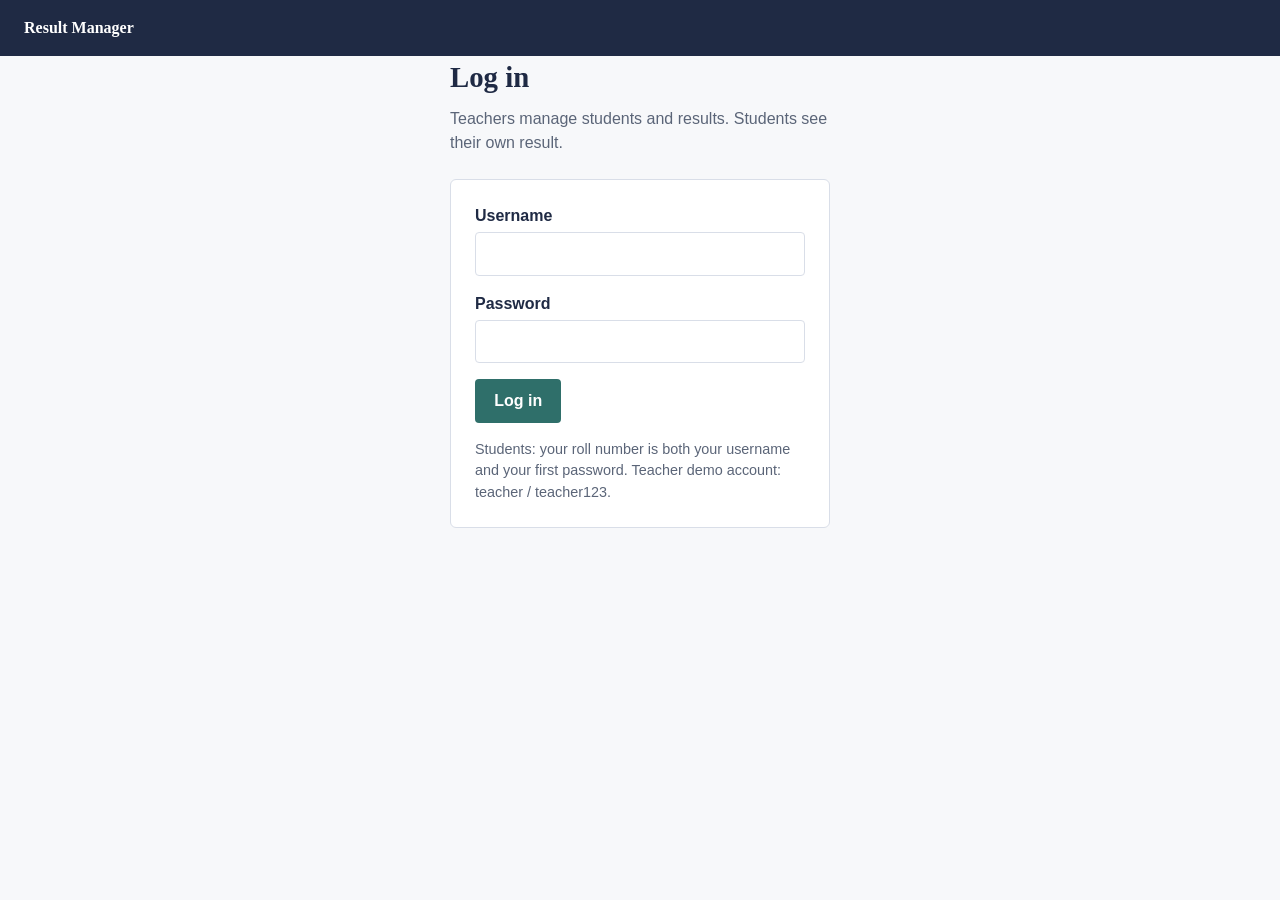
<file: frontend/index.html>
<!DOCTYPE html>
<html lang="en">
<head>
<meta charset="UTF-8">
<meta name="viewport" content="width=device-width, initial-scale=1">
<title>Add student - Result Manager</title>
<link rel="stylesheet" href="css/style.css">
</head>
<body>
<nav>
  <span class="brand">Result Manager</span>
  <a href="index.html" class="active">Add student</a>
  <a href="search.html">Find result</a>
  <a href="dashboard.html">Class summary</a>
</nav>
<main>
  <h1>Add a student</h1>
  <p class="lead">Enter the student's details and marks. Grade and percentage are calculated automatically.</p>
  <form id="student-form" class="card">
    <div class="row">
      <div><label for="rollNo">Roll number</label><input id="rollNo" name="rollNo" required></div>
      <div><label for="name">Full name</label><input id="name" name="name" required></div>
      <div><label for="className">Class</label><input id="className" name="className" placeholder="e.g. 10A" required></div>
    </div>
    <h2>Subjects</h2>
    <div id="subjects">
      <div class="subject-row">
        <input name="subjectName" placeholder="Subject" aria-label="Subject name" required>
        <input name="marksObtained" type="number" min="0" step="any" placeholder="Marks" aria-label="Marks obtained" required>
        <input name="maxMarks" type="number" min="1" step="any" value="100" aria-label="Maximum marks" required>
      </div>
    </div>
    <div class="actions">
      <button type="button" id="add-subject" class="secondary">Add subject</button>
      <button type="submit">Save student</button>
    </div>
    <p id="message" class="message" role="status"></p>
  </form>
</main>
<script src="js/app.js"></script>
</body>
</html>
</file>
<file: frontend/css/style.css>
:root {
  --ink: #1f2a44;
  --muted: #5b6578;
  --paper: #f7f8fa;
  --card: #ffffff;
  --line: #d9dee8;
  --accent: #2f6f6a;
  --accent-dark: #25595a;
  --pass: #1f7a4d;
  --fail: #b3402f;
}
* { box-sizing: border-box; }
body {
  margin: 0; background: var(--paper); color: var(--ink);
  font: 16px/1.5 -apple-system, "Segoe UI", Helvetica, Arial, sans-serif;
}
h1, h2 { font-family: Georgia, "Times New Roman", serif; font-weight: 700; margin: 0 0 .5rem; }
h1 { font-size: 1.8rem; }
h2 { font-size: 1.25rem; }
nav { background: var(--ink); padding: 0 1.5rem; display: flex; gap: 1.5rem; align-items: center; }
nav .brand { color: #fff; font-family: Georgia, serif; font-weight: 700; padding: 1rem 0; margin-right: auto; }
nav a { color: #c9d1e3; text-decoration: none; padding: 1rem 0; border-bottom: 3px solid transparent; }
nav a:hover { color: #fff; }
nav a.active { color: #fff; border-bottom-color: var(--accent); }
main { max-width: 860px; margin: 2rem auto; padding: 0 1.25rem; }
.lead { color: var(--muted); margin: 0 0 1.5rem; }
.card { background: var(--card); border: 1px solid var(--line); border-radius: 6px; padding: 1.5rem; margin-bottom: 1.5rem; }
label { display: block; font-weight: 600; margin-bottom: .25rem; }
input, select {
  width: 100%; padding: .55rem .7rem; border: 1px solid var(--line); border-radius: 4px;
  font: inherit; color: var(--ink); background: #fff;
}
input:focus-visible, select:focus-visible, button:focus-visible, a:focus-visible { outline: 3px solid #8fc4bf; outline-offset: 1px; }
.row { display: grid; gap: 1rem; grid-template-columns: repeat(3, 1fr); margin-bottom: 1rem; }
.subject-row { display: grid; gap: .75rem; grid-template-columns: 2fr 1fr 1fr; margin-bottom: .75rem; }
.search-row { display: grid; gap: 1rem; grid-template-columns: 1fr 2fr auto; align-items: end; }
button {
  font: inherit; font-weight: 600; padding: .6rem 1.2rem; border: 0; border-radius: 4px;
  background: var(--accent); color: #fff; cursor: pointer;
}
button:hover { background: var(--accent-dark); }
button.secondary { background: transparent; color: var(--accent); border: 1px solid var(--accent); }
button.secondary:hover { background: #eaf3f2; }
.actions { display: flex; gap: .75rem; margin-top: 1rem; }
.message { margin: 1rem 0 0; padding: .7rem 1rem; border-radius: 4px; display: none; }
.message.show { display: block; }
.message.ok { background: #e6f4ec; color: var(--pass); }
.message.error { background: #fbeae7; color: var(--fail); }
table { width: 100%; border-collapse: collapse; }
th, td { text-align: left; padding: .6rem .7rem; border-bottom: 1px solid var(--line); }
th { font-size: .9rem; color: var(--muted); font-weight: 600; }
.stats { display: grid; gap: 1rem; grid-template-columns: repeat(4, 1fr); margin-bottom: 1.5rem; }
.stat { background: var(--card); border: 1px solid var(--line); border-radius: 6px; padding: 1rem; }
.stat .value { font-family: Georgia, serif; font-size: 1.6rem; font-weight: 700; }
.stat .label { color: var(--muted); font-size: .9rem; }
.pass { color: var(--pass); font-weight: 700; }
.fail { color: var(--fail); font-weight: 700; }
@media (max-width: 640px) {
  .row, .search-row, .stats { grid-template-columns: 1fr; }
  .subject-row { grid-template-columns: 1fr 1fr; }
  .subject-row input:first-child { grid-column: 1 / -1; }
}
.card-head { display: flex; justify-content: space-between; align-items: center; gap: 1rem; margin-bottom: .5rem; }
.chart-wrap { position: relative; height: 300px; }
.narrow { max-width: 420px; margin: 0 auto; }
.field { margin-bottom: 1rem; }
.hint { color: var(--muted); font-size: .9rem; margin: 1rem 0 0; }
.card.result-pass { border-left: 6px solid var(--pass); }
.card.result-fail { border-left: 6px solid var(--fail); }
tr.row-pass td { background: #f1f9f4; }
tr.row-fail td { background: #fdf1ef; }
.table-scroll { overflow: auto; max-height: 360px; }
.notice { background: #fff6e0; border: 1px solid #ecd9a0; border-radius: 4px; padding: .7rem 1rem; margin-bottom: 1rem; }
</file>
